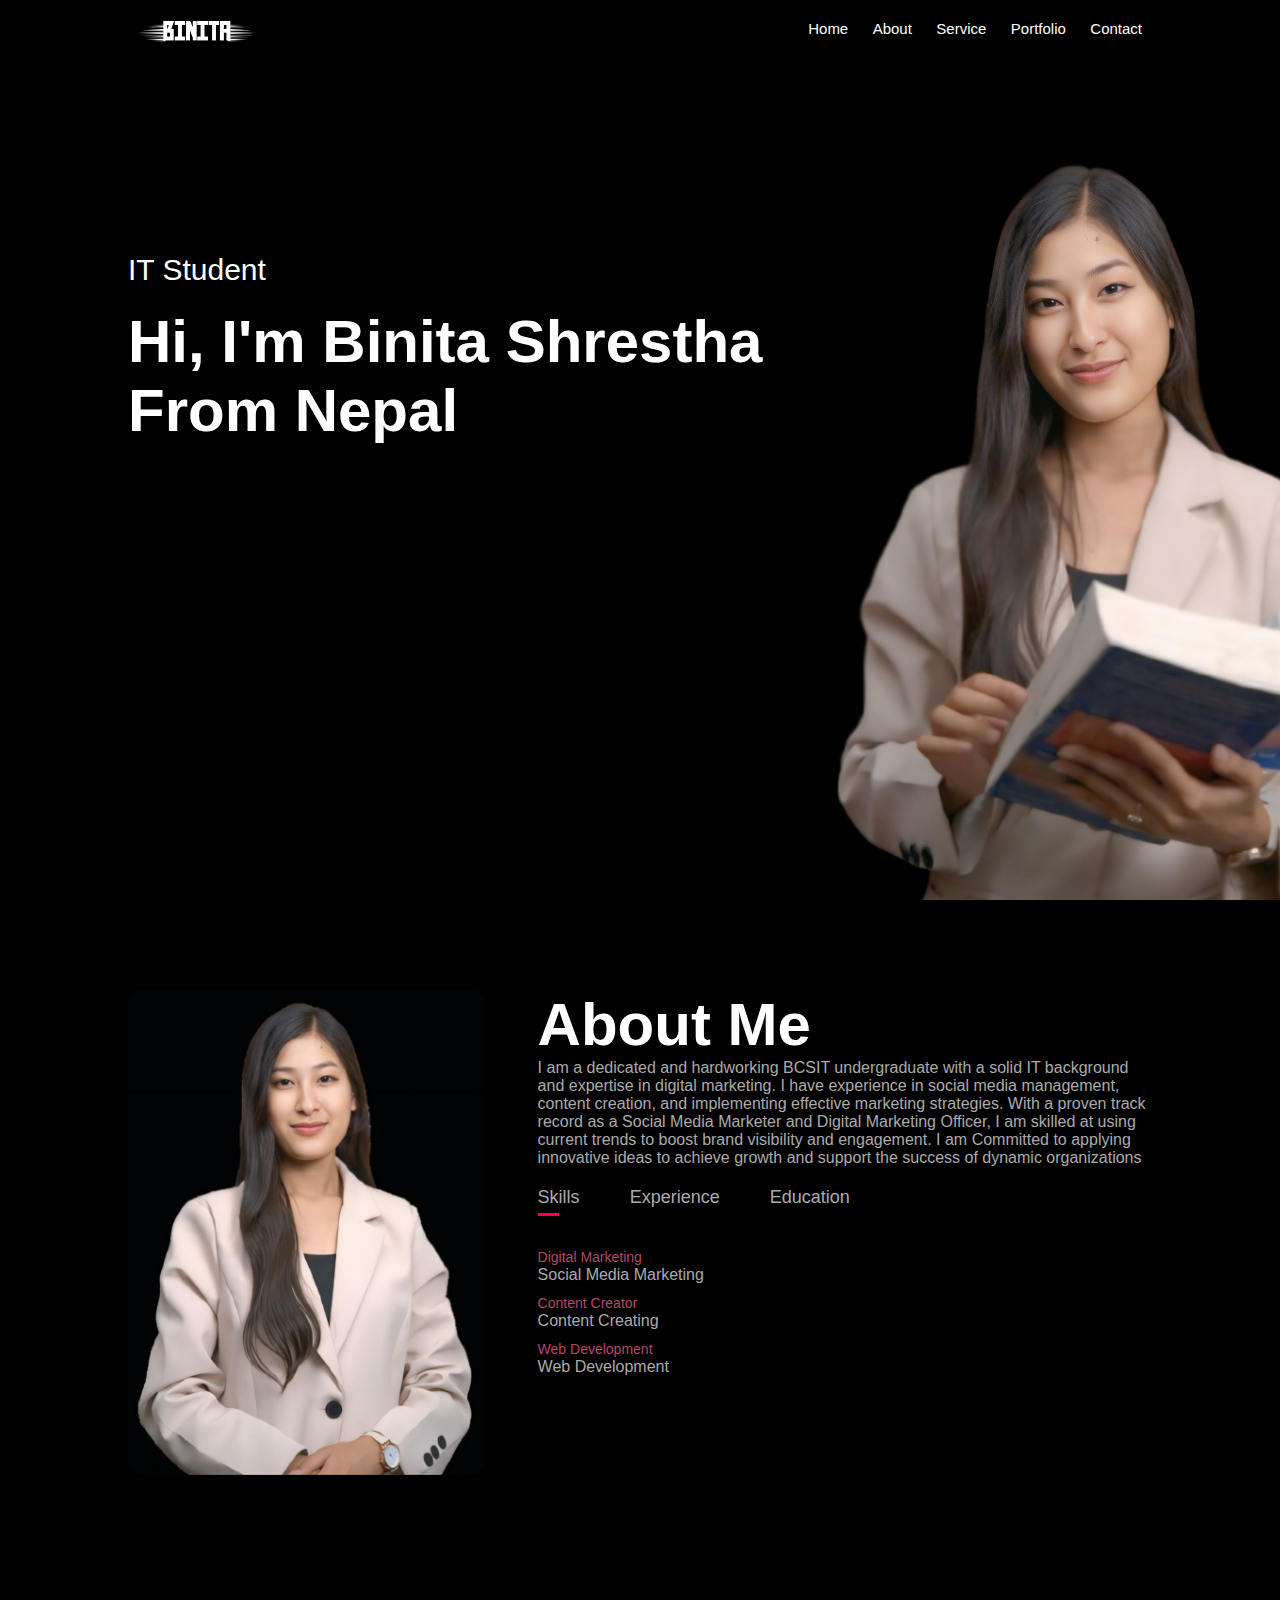
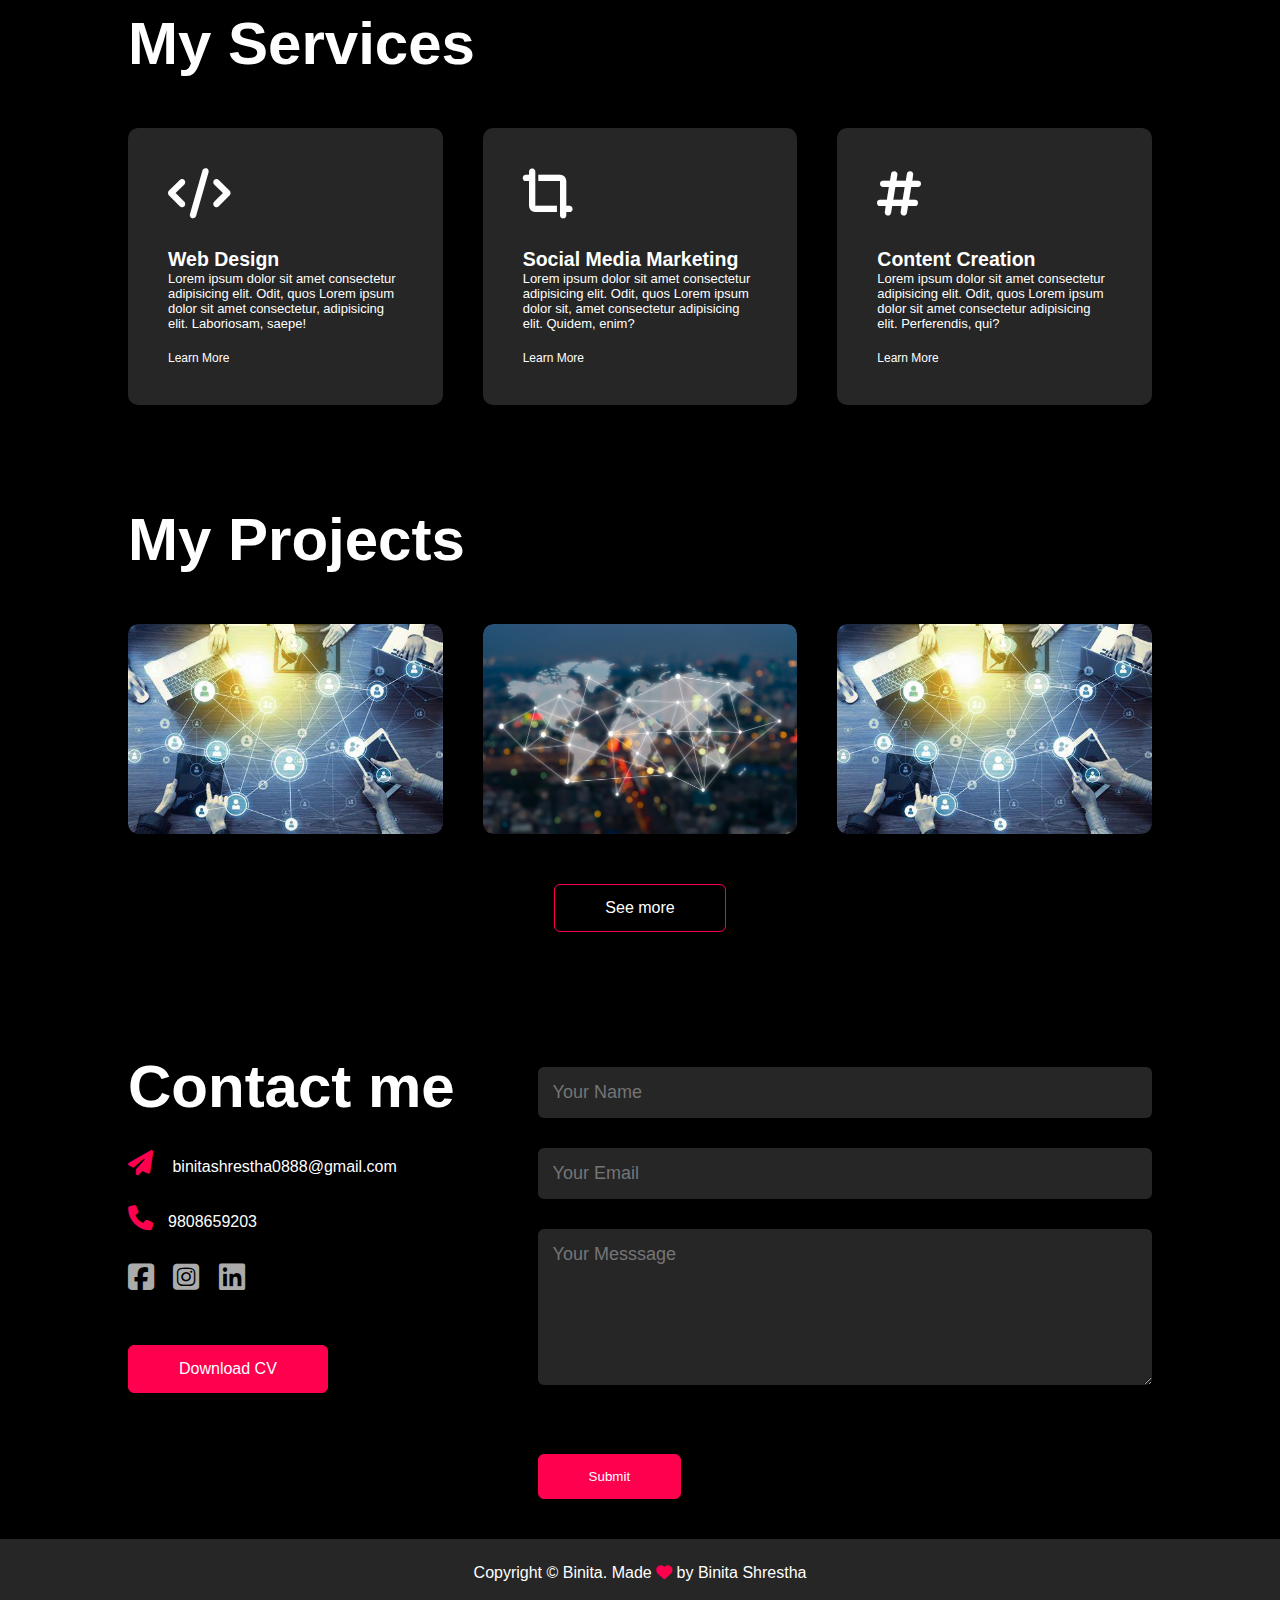
<file: index.html>
<!DOCTYPE html>
<html lang="en">

<head>
    <meta charset="UTF-8">
    <meta name="viewport" content="width=device-width, initial-scale=1.0">
    <title>Binita Shrestha - IT Student</title>
    <link rel="stylesheet" href="style.css">
    <link rel="stylesheet" href="https://cdnjs.cloudflare.com/ajax/libs/font-awesome/6.4.0/css/all.min.css">
</head>

<body>
    <div id="header">
        <div class="container">
            <nav>
                <img src="images/LOGO.png" alt="Logo" class="logo">
                <ul id="sidemenu">
                    <li><a href="#header">Home</a></li>
                    <li><a href="#about">About</a></li>
                    <li><a href="#services">Service</a></li>
                    <li><a href="#portfolio">Portfolio</a></li>
                    <li><a href="#contact">Contact</a></li>
                    <i class="fa-solid fa-square-xmark" onclick="closemenu()"></i>
                </ul>
                <i class="fa-solid fa-bars" onclick="openmenu()"></i>
            </nav>
            <div class="header-text">
                <p>IT Student</p>
                <h1>Hi, I'm Binita Shrestha<br>From Nepal</h1>
            </div>
        </div>
    </div>

    <div id="about">
        <div class="container">
            <div class="row">
                <div class="about-column-1">
                    <img src="images/Picture2.png" alt="Binita Shrestha">
                </div>
                <div class="about-column-2">
                    <h1 class="sub-title">About Me</h1>
                    <p> I am a dedicated and hardworking BCSIT undergraduate with a
                        solid IT background and expertise in digital marketing. I have
                        experience in social media management, content creation, and
                        implementing effective marketing strategies. With a proven track
                        record as a Social Media Marketer and Digital Marketing Officer, I
                        am skilled at using current trends to boost brand visibility and
                        engagement. I am Committed to applying innovative ideas to
                        achieve growth and support the success of dynamic organizations</p>

                    <div class="tab-titles">
                        <p class="tab-links active-link" onclick="opentab('skills')" id="skillsTab">Skills</p>
                        <p class="tab-links" onclick="opentab('experience')" id="experienceTab">Experience</p>
                        <p class="tab-links" onclick="opentab('education')" id="educationTab">Education</p>
                    </div>

                    <div id="skills" class="tab-contents active-tab">
                        <ul>
                            <li><span>Digital Marketing</span><br>Social Media Marketing</li>
                            <li><span>Content Creator</span><br>Content Creating</li>
                            <li><span>Web Development</span><br>Web Development</li>
                        </ul>
                    </div>

                    <div id="experience" class="tab-contents">
                        <ul>
                            <li><span>2024 - Current</span><br>Digital Marketing Officer</li>
                            <li><span>2022 - 2023</span><br>Content Creator</li>
                            <li><span>2021</span><br>Receptionist</li>
                        </ul>
                    </div>

                    <div id="education" class="tab-contents">
                        <ul>
                            <li><span>2023 - 2027 (estimated)</span><br>Bachelor In Computer Science And Information
                                Technology(BCSIT) from Medhavi College</li>
                            <li><span>2021 - 2023</span><br>Intermediate Level Education from Adarsha Secondary School
                            </li>
                        </ul>
                    </div>
                </div>
            </div>
        </div>
    </div>

    <!-- ------------------SERVICE---------------- -->

    <div id="services">
        <div class="container">
            <h1 class="sub-title">My Services</h1>
            <div class="services-list">
                <div>
                    <i class="fa-solid fa-code"></i>
                    <h2>Web Design</h2>
                    <p>Lorem ipsum dolor sit amet consectetur adipisicing elit. Odit, quos Lorem ipsum dolor sit amet
                        consectetur, adipisicing elit. Laboriosam, saepe!</p>
                    <a href="#">Learn More</a>
                </div>
                <div>
                    <i class="fa-solid fa-crop-simple"></i>
                    <h2>Social Media Marketing</h2>
                    <p>Lorem ipsum dolor sit amet consectetur adipisicing elit. Odit, quos Lorem ipsum dolor sit, amet
                        consectetur adipisicing elit. Quidem, enim?</p>
                    <a href="#">Learn More</a>
                </div>
                <div>
                    <i class="fa-solid fa-hashtag"></i>
                    <h2>Content Creation</h2>
                    <p>Lorem ipsum dolor sit amet consectetur adipisicing elit. Odit, quos Lorem ipsum dolor sit amet
                        consectetur adipisicing elit. Perferendis, qui?</p>
                    <a href="#">Learn More</a>
                </div>
            </div>
        </div>
    </div>

    <!-- ----------------------- PORTFOLIO-------------------------------->

    <div id="portfolio">
        <div class="container">
            <h1 class="sub-title">My Projects</h1>
            <div class="work-list">
                <div class="work">
                    <img src="images/work-3.jpeg">
                    <div class="layer">
                        <h3>Amazon Clone</h3>
                        <p>An amazon website I cloned using HTML, CSS and JavaScript</p>
                        <a href="https://bneta0888.github.io/Amazon-Clone/"><i class="fa-solid fa-arrow-up-right-from-square"></i></a>
                    </div>

                </div>
                <div class="work">
                    <img src="images/work-2.jpeg">
                    <div class="layer">
                        <h3>Web Development</h3>
                        <p>Lorem, ipsum dolor sit amet consectetur adipisicing elit. Dolores, expedita officia delectus
                            dignissimos tempora nisi dolor rerum reiciendis aperiam harum!</p>
                        <a href="#"><i class="fa-solid fa-arrow-up-right-from-square"></i></a>
                    </div>
                </div>
                <div class="work">
                    <img src="images/work-3.jpeg">
                    <div class="layer">
                        <h3>Content Creation</h3>
                        <p>Lorem, ipsum dolor sit amet consectetur adipisicing elit. Dolores, expedita officia delectus
                            dignissimos tempora nisi dolor rerum reiciendis aperiam harum!</p>
                        <a href="#"><i class="fa-solid fa-arrow-up-right-from-square"></i></a>
                    </div>
                </div>
            </div>
            <a href="#" class="btn">See more</a>

        </div>
    </div>

    <!-- ------------------------Contact-------------------- -->

    <div id="contact">
        <div class="container">
            <div class="row">
                <div class="contact-left">
                    <h1 class="sub-title">Contact me</h1>
                    <p><i class="fa-solid fa-paper-plane"></i> binitashrestha0888@gmail.com</p>
                    <p><i class="fa-solid fa-phone"></i>9808659203</p>
                    <div class="social-icons">
                        <a href="https://facebook.com/"><i class="fa-brands fa-square-facebook"></i></a>
                        <a href="https://www.instagram.com/"><i class="fa-brands fa-square-instagram"></i></a>
                        <a href="https://www.linkedin.com/"><i class="fa-brands fa-linkedin"></i></a>
                    </div>
                    <a href="images/Binita Shrestha (CV).pdf" download class="btn btn2">Download CV</a>
                </div>
                <div class="contact-right">
                    <form name="submit-to-google-sheet">
                        <input type="text" name="Name" placeholder="Your Name" required>
                        <input type="email" name="Email" placeholder="Your Email" required>
                        <textarea name="Message" rows="6" placeholder="Your Messsage"></textarea>
                        <button type="submit" class="btn btn2">Submit</button>
                    </form>
                    <span id="msg"></span>
                </div>
            </div>
        </div>
        <div class="copyright">
            <p>Copyright © Binita. Made <i class="fa-solid fa-heart"></i> by Binita Shrestha</p>
        </div>
    </div>



    <script src="script.js"></script>
</body>

</html>
</file>
<file: style.css>
* {
    margin: 0%;
    padding: 0%;
    font-family: 'poppins', sans-serif;
    box-sizing: border-box;
}

html{
    scroll-behavior: smooth;
}

body {
    background-color: black;
    color: white;
}

#header {
    width: 100%;
    height: 100vh;
    background-image: url(images/picture1.jpg);
    background-size: cover;
    background-position: center;
}

.container {
    padding: 10px 10%;
}

nav {
    display: flex;
    align-items: center;
    justify-content: space-between;
    flex-wrap: wrap;
}

.logo {
    width: 140px;
}

nav ul li {
    display: inline-block;
    list-style: none;
    margin: 10px;
}

nav ul li a {
    color: #fff;
    text-decoration: none;
    font-size: 15px;
    position: relative;
}

nav ul li a::after {
    content: '';
    width: 0%;
    height: 3px;
    background-color: #ff004f;
    position: absolute;
    left: 0;
    bottom: -6px;
    transition: 0.5s;
}

nav ul li a:hover::after {
    width: 100%;
}

.header-text {
    margin-top: 20%;
    font-size: 30px;
}

.header-text h1 {
    font-size: 60px;
    margin-top: 20px;
}

.header-text h1 span {
    color: #ff004f;
}

/* --------------about---------------*/

#about {
    padding: 80px 0;
    color: #ababab;
}

.row {
    display: flex;
    justify-content: space-between;
    flex-wrap: wrap;
}

.about-column-1 {
    flex-basis: 35%;
}

.about-column-1 img {
    width: 100%;
    border-radius: 15px;
}

.about-column-2 {
    flex-basis: 60%;
}

.sub-title {
    font-size: 60px;
    font-weight: 600;
    color: #fff;
}

.tab-titles {
    display: flex;
    margin: 20px 0 40px;
}

.tab-links {
    margin-right: 50px;
    font-size: 18px;
    font-weight: 500;
    cursor: pointer;
    position: relative;
}

.tab-links::after {
    content: '';
    width: 0;
    height: 3px;
    background: #ff004f;
    position: absolute;
    left: 0;
    bottom: -8px;
    transition: 0.5s;
}

.tab-links.active-link::after {
    width: 50%;
}

.tab-contents ul li {
    list-style: none;
    margin: 10px 0;
}

.tab-contents ul li span {
    color: #b54769;
    font-size: 14px;
}

.tab-contents {
    display: none;
}

.tab-contents.active-tab {
    display: block;
}

/* ----------------------SERVICES----------------- */

#services {
    padding: 30px 0;

}

.services-list {
    display: grid;
    grid-template-columns: repeat(auto-fit, minmax(250px, 1fr));
    grid-gap: 40px;
    margin-top: 50px;
}

.services-list div {
    background: #262626;
    padding: 40px;
    font-size: 13px;
    font-weight: 300;
    border-radius: 10px;
    transition: background 0.5s, transform 0.5s;
}

.services-list div i {
    font-size: 50px;
    margin-bottom: 30px;
}

.services-list div i h2 {
    font-size: 30px;
    font-weight: 500;
    margin-bottom: 15px;
}

.services-list div a {
    text-decoration: none;
    color: #fff;
    font-size: 12px;
    margin-top: 20px;
    display: inline-block;
}

.services-list div:hover {
    background: #ff004f;
    transform: translateY(-10px);
}

/* ----------------------Portfolio---------------- */

#portfolio {
    padding: 50px 0;

}

.work-list {
    display: grid;
    grid-template-columns: repeat(auto-fit, minmax(250px, 1fr));
    grid-gap: 40px;
    margin-top: 50px;

}

.work {
    border-radius: 10px;
    position: relative;
    overflow: hidden;
}

.work img {
    width: 100%;
    border-radius: 10px;
    display: block;
    transition: transform 0.5s;
}

.layer {
    width: 100%;
    height: 0%;
    background: linear-gradient(rgba(0, 0, 0, 0.6), #ff004f);
    border-radius: 10px;
    position: absolute;
    left: 0;
    bottom: 0;
    overflow: hidden;
    display: flex;
    align-items: center;
    justify-content: center;
    flex-direction: column;
    padding: 0 40px;
    text-align: center;
    font-size: 14px;
    transition: height 0.5s;
}

.layer h3 {
    font-weight: 500;
    margin-bottom: 20px;
}

.layer a {
    margin-top: 20px;
    color: #ff004f;
    text-decoration: none;
    font-size: 18px;
    line-height: 60px;
    background: #fff;
    width: 60px;
    height: 60px;
    border-radius: 50%;
    text-align: center;

}

.work:hover img {
    transform: scale(1.1);
}

.work:hover .layer {
    height: 100%;
}


.btn {
    display: block;
    margin: 50px auto;
    width: fit-content;
    border: 1px solid #ff004f;
    padding: 14px 50px;
    border-radius: 6px;
    text-decoration: none;
    color: #fff;
    transition: background 0.5s;

}

.btn:hover {
    background: #ff004f;
}

/* --------------------------contact------------------------ */

.contact-left {
    flex-basis: 35%;
}

.contact-right {
    flex-basis: 60%;
}

.contact-left p {
    margin-top: 30px;
}

.contact-left p i {
    color: #ff004f;
    margin-right: 15px;
    font-size: 25px;
}

.social-icons {
    margin-top: 30px;
}

.social-icons a {
    text-decoration: none;
    font-size: 30px;
    margin-right: 15px;
    color: #ababab;
    display: inline-block;
    transition: transform 0.5s;
}

.social-icons a:hover {
    color: #ff004f;
    transform: translateY(-5px);

}

.btn.btn2 {
    display: inline-block;
    background: #ff004f;

}

.contact-right form {
    width: 100%;

}

form input,
form textarea {
    width: 100%;
    border: 0;
    outline: none;
    background: #262626;
    padding: 15px;
    margin: 15px 0;
    color: #fff;
    font-size: 18px;
    border-radius: 6px;
}

form btn2 {
    padding: 14px 60px;
    font-size: 18px;
    margin-top: 20px;
    cursor: pointer;
}

.copyright {
    width: 100%;
    text-align: center;
    padding: 25px 0;
    background: #262626;
    font-weight: 300;
    margin-top: 20px;
}

.copyright i {
    color: #ff004f;
}

/*css for small screens*/

nav .fa-solid {
    display: none;
}


@media only screen and (max-width: 600px) {
    #header {
        background-image: url();
        /* -------------------------image-----------------------*/

    }

    .header-text {
        margin-top: 100%;
        font-size: 16px;
    }

    .header-text h1 {
        font-size: 30px;
    }

    nav .fa-solid {
        display: block;
        font-size: 25px;
    }

    nav ul {
        background: #ff004f;
        position: fixed;
        top: 0;
        right: -200px;
        width: 200px;
        height: 100vh;
        padding-top: 50px;
        z-index: 2;
        transition: right 0.5s;
    }

    nav ul li {
        display: block;
        margin: 25px;
    }

    nav ul .fa-solid {
        position: absolute;
        top: 25px;
        left: 25px;
        cursor: pointer;
    }

    .sub-title{
        font-size: 40px;
    }

    /*col = column*/

    .about-column-1, .about-column-2{
        flex-basis: 100%;
    }

    .about-column-1{
        margin-bottom: 30px;
    }

    .about-column-2{
        font-size: 14px;
     }

     .tab-links{
        font-size: 16px;
        margin-right: 20px;
     }

     .contact-left, .contact-right{
        flex-basis: 100%;
     }

     .copyright{
        font-style: 14px;
     }
     }

     #msg{
        color: #61b752;
        margin-top: -40px;
        display: block;
     }
</file>
